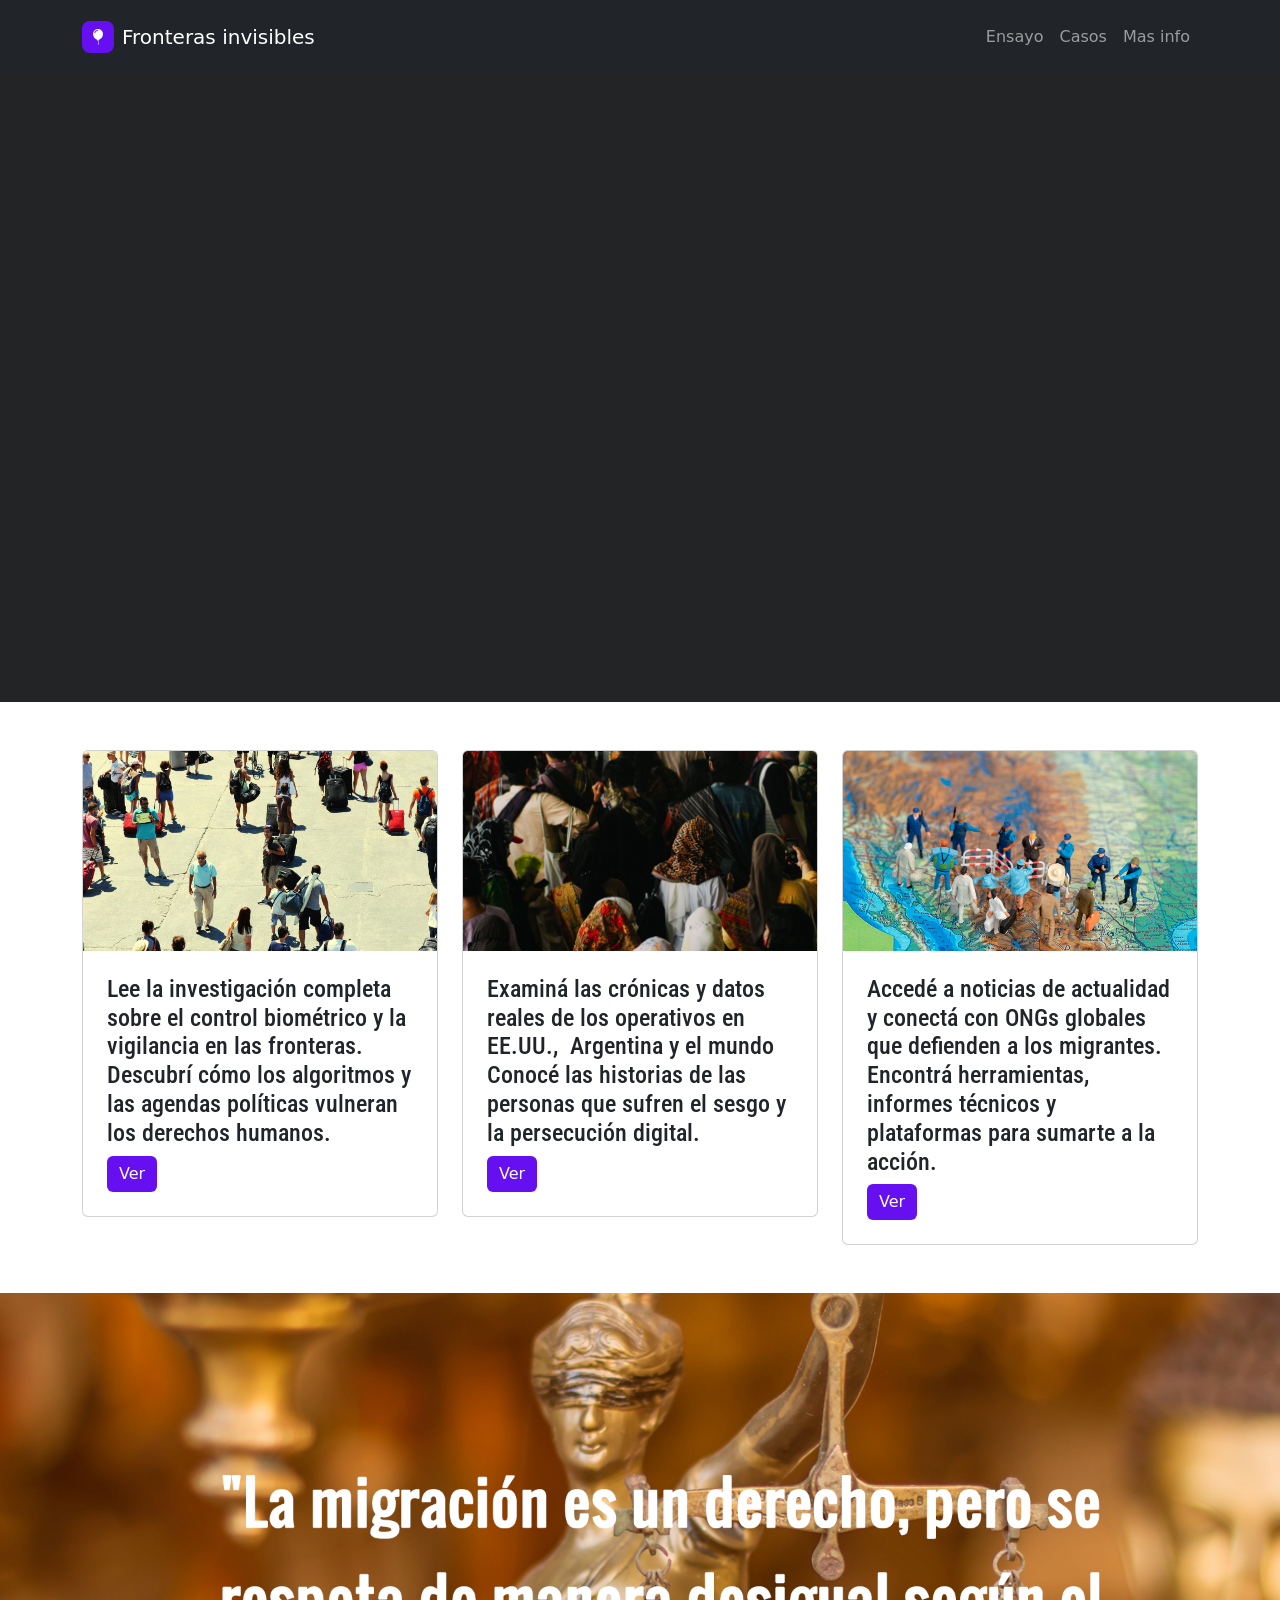
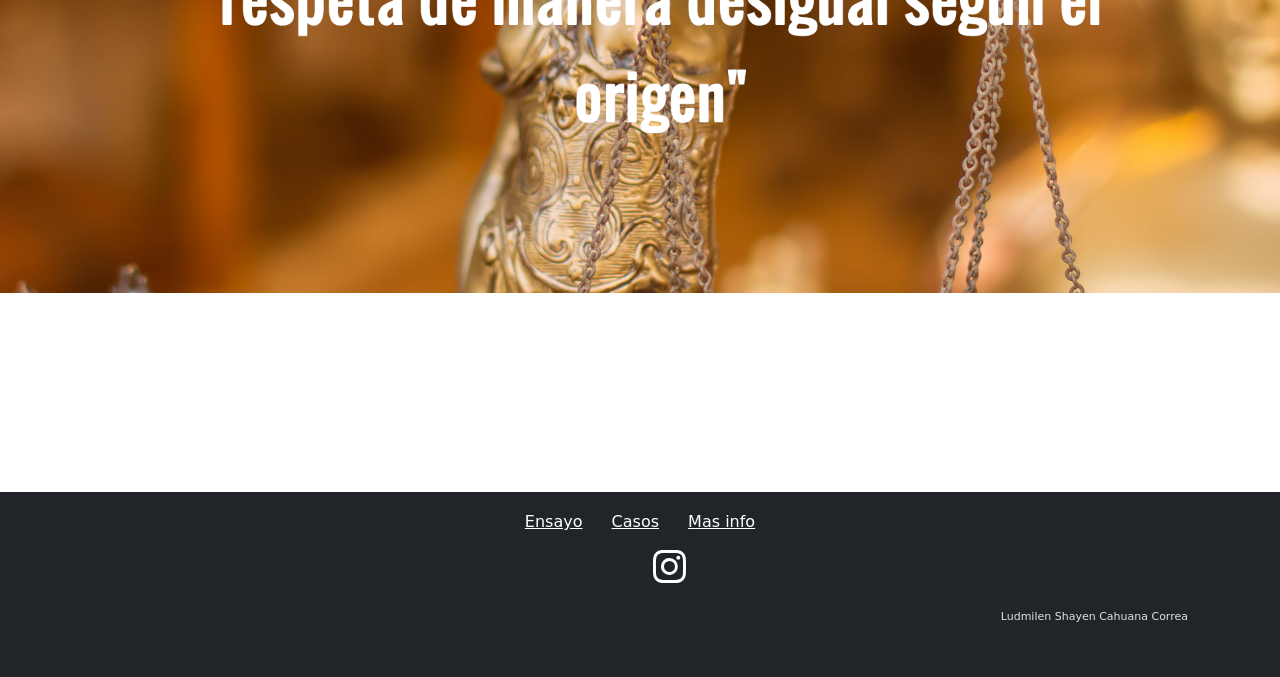
<file: index.html>
<!DOCTYPE html>
<html data-bs-theme="light" lang="en">

<head>
    <meta charset="utf-8">
    <meta name="viewport" content="width=device-width, initial-scale=1.0, shrink-to-fit=no">
    <title>tp finaL LUDMILEN</title>
    <link rel="apple-touch-icon" type="image/png" sizes="180x180" href="assets/img/fav-180.png">
    <link rel="icon" type="image/png" sizes="16x16" href="assets/img/fav-16.png">
    <link rel="icon" type="image/png" sizes="32x32" href="assets/img/fav-32.png">
    <link rel="icon" type="image/png" sizes="180x180" href="assets/img/fav-180.png">
    <link rel="stylesheet" href="assets/bootstrap/css/bootstrap.min.css">
    <link rel="stylesheet" href="https://fonts.googleapis.com/css?family=ABeeZee&amp;display=swap">
    <link rel="stylesheet" href="https://fonts.googleapis.com/css?family=Abel&amp;display=swap">
    <link rel="stylesheet" href="https://fonts.googleapis.com/css?family=Abhaya+Libre&amp;display=swap">
    <link rel="stylesheet" href="https://fonts.googleapis.com/css?family=Aboreto&amp;display=swap">
    <link rel="stylesheet" href="https://fonts.googleapis.com/css?family=Abril+Fatface&amp;display=swap">
    <link rel="stylesheet" href="https://fonts.googleapis.com/css?family=Abyssinica+SIL&amp;display=swap">
    <link rel="stylesheet" href="https://fonts.googleapis.com/css?family=Open+Sans&amp;display=swap">
    <link rel="stylesheet" href="https://fonts.googleapis.com/css?family=Oswald&amp;display=swap">
    <link rel="stylesheet" href="https://fonts.googleapis.com/css?family=PT+Serif&amp;display=swap">
    <link rel="stylesheet" href="https://fonts.googleapis.com/css?family=Roboto&amp;display=swap">
    <link rel="stylesheet" href="https://fonts.googleapis.com/css?family=Roboto+Condensed&amp;display=swap">
    <link rel="stylesheet" href="https://fonts.googleapis.com/css?family=Roboto+Flex&amp;display=swap">
    <link rel="stylesheet" href="https://fonts.googleapis.com/css?family=Roboto+Mono&amp;display=swap">
    <link rel="stylesheet" href="https://fonts.googleapis.com/css?family=Roboto+Serif&amp;display=swap">
    <link rel="stylesheet" href="https://fonts.googleapis.com/css?family=Roboto+Slab&amp;display=swap">
    <link rel="stylesheet" href="assets/css/Horizontal-Parallax-style.css">
    <link rel="stylesheet" href="assets/css/Lightbox-Gallery-baguetteBox.min.css">
    <link rel="stylesheet" href="assets/css/Navbar-Centered-Brand-Dark-icons.css">
    <link rel="stylesheet" href="assets/css/Paralax-Hero-Banner.css">
    <link rel="stylesheet" href="assets/css/Paralax-Hero-Banner-Hero-Technology.css">
    <link rel="stylesheet" href="assets/css/Responsive-YouTube-Video-Section-Dark-Centered.css">
</head>

<body>
    <nav class="navbar navbar-expand-md bg-dark py-3" data-bs-theme="dark" style="color: var(--bs-indigo);background: var(--bs-indigo);">
        <div class="container"><a class="navbar-brand d-flex align-items-center" href="index.html"><span class="bs-icon-sm bs-icon-rounded bs-icon-primary d-flex justify-content-center align-items-center me-2 bs-icon" style="background: var(--bs-indigo);border-style: none;border-color: var(--bs-indigo);"><svg class="bi bi-balloon-fill" xmlns="http://www.w3.org/2000/svg" width="1em" height="1em" fill="currentColor" viewBox="0 0 16 16">
                        <path fill-rule="evenodd" d="M8.48 10.901C11.211 10.227 13 7.837 13 5A5 5 0 0 0 3 5c0 2.837 1.789 5.227 4.52 5.901l-.244.487a.25.25 0 1 0 .448.224l.04-.08c.009.17.024.315.051.45.068.344.208.622.448 1.102l.013.028c.212.422.182.85.05 1.246-.135.402-.366.751-.534 1.003a.25.25 0 0 0 .416.278l.004-.007c.166-.248.431-.646.588-1.115.16-.479.212-1.051-.076-1.629-.258-.515-.365-.732-.419-1.004a2.376 2.376 0 0 1-.037-.289l.008.017a.25.25 0 1 0 .448-.224l-.244-.487ZM4.352 3.356a4.004 4.004 0 0 1 3.15-2.325C7.774.997 8 1.224 8 1.5c0 .276-.226.496-.498.542-.95.162-1.749.78-2.173 1.617a.595.595 0 0 1-.52.341c-.346 0-.599-.329-.457-.644Z"></path>
                    </svg></span><span>Fronteras invisibles</span></a><button class="navbar-toggler" data-bs-toggle="collapse" data-bs-target="#navcol-5"><span class="visually-hidden">Toggle navigation</span><span class="navbar-toggler-icon"></span></button>
            <div class="collapse navbar-collapse" id="navcol-5">
                <ul class="navbar-nav ms-auto">
                    <li class="nav-item"><a class="nav-link" href="index.html"></a></li>
                    <li class="nav-item"><a class="nav-link" href="pagina01.html">Ensayo</a></li>
                    <li class="nav-item"><a class="nav-link" href="pagina02.html">Casos</a></li>
                    <li class="nav-item"><a class="nav-link" href="pagina03.html">Mas info</a></li>
                </ul>
            </div>
        </div>
    </nav>
    <section class="clean-block clean-info dark">
        <div class="container">
            <div class="videoWrapper"><div><div style="width: 100%;"><div style="position: relative; padding-bottom: 56.25%; padding-top: 0; height: 0;"><iframe title="Presentación Akihabara" frameborder="0" width="1200" height="675" style="position: absolute; top: 0; left: 0; width: 100%; height: 100%;" src="https://view.genially.com/6a35619c5621fd6dcfc6a3f2" type="text/html" allowscriptaccess="always" allowfullscreen="true" scrolling="yes" allownetworking="all"></iframe> </div> </div></div></div>
        </div>
    </section>
    <div class="container py-4 py-xl-5">
        <div class="row gy-4 row-cols-1 row-cols-md-2 row-cols-xl-3">
            <div class="col">
                <div class="card"><img class="object-fit-cover card-img-top w-100 d-block" style="height: 200px;" src="assets/img/pexels-benprater-37304001.jpg">
                    <div class="card-body p-4">
                        <h4 class="card-title" style="font-family: 'Roboto Condensed', sans-serif;">Lee la investigación completa sobre el control biométrico y la vigilancia en las fronteras.<br>Descubrí cómo los algoritmos y las agendas políticas vulneran los derechos humanos.</h4>
                        <div class="d-flex">
                            <div></div>
                        </div><a class="btn btn-primary" role="button" style="background: rgb(102,16,242);border-style: none;" href="pagina01.html">Ver</a>
                    </div>
                </div>
            </div>
            <div class="col">
                <div class="card"><img class="object-fit-cover card-img-top w-100 d-block" style="height: 200px;" src="assets/img/pexels-nataresya-13688483.jpg">
                    <div class="card-body p-4">
                        <h4 class="card-title" style="font-family: 'Roboto Condensed', sans-serif;">Examiná las crónicas y datos reales de los operativos en EE.UU.,&nbsp; Argentina y el mundo<br>Conocé las historias de las personas que sufren el sesgo y la persecución digital.</h4><a class="btn btn-primary" role="button" style="background: rgb(102,16,242);border-style: none;" href="pagina02.html">Ver</a>
                        <div class="d-flex">
                            <div></div>
                        </div>
                    </div>
                </div>
            </div>
            <div class="col">
                <div class="card"><img class="object-fit-cover card-img-top w-100 d-block" style="height: 200px;" src="assets/img/Migracion-numeros-razones-y-consecuencias.jpg">
                    <div class="card-body p-4">
                        <h4 class="card-title" style="font-family: 'Roboto Condensed', sans-serif;">Accedé a noticias de actualidad y conectá con ONGs globales que defienden a los migrantes.<br>Encontrá herramientas, informes técnicos y plataformas para sumarte a la acción.</h4>
                        <div class="d-flex">
                            <div></div>
                        </div><a class="btn btn-primary" role="button" style="background: rgb(102,16,242);border-style: none;" href="pagina03.html">Ver</a>
                    </div>
                </div>
            </div>
        </div>
    </div><img class="img-fluid" width="1920" height="900" src="assets/img/Sin%20título-1-Recuperadod.png">
    <footer class="text-center bg-body" data-bs-theme="dark" style="transform: translateY(199px);">
        <div class="container py-4 py-lg-5" style="transform: translateY(-30px);">
            <ul class="list-inline">
                <li class="list-inline-item me-4"><a class="link-body-emphasis" href="pagina01.html">Ensayo</a></li>
                <li class="list-inline-item me-4"><a class="link-body-emphasis" href="pagina02.html">Casos</a></li>
                <li class="list-inline-item"><a class="link-body-emphasis" href="pagina03.html">Mas info</a></li>
            </ul>
            <ul class="list-inline">
                <li class="list-inline-item me-4"><a href="#"></a></li>
                <li class="list-inline-item me-4"><a href="#"></a></li>
                <li class="list-inline-item"><a href="#https://www.instagram.com/comunicacion.unrc/" target="_blank"><svg class="bi bi-instagram" xmlns="http://www.w3.org/2000/svg" width="1em" height="1em" fill="currentColor" viewBox="0 0 16 16" style="color: rgb(255,255,255);font-size: 33px;">
                            <path d="M8 0C5.829 0 5.556.01 4.703.048 3.85.088 3.269.222 2.76.42a3.917 3.917 0 0 0-1.417.923A3.927 3.927 0 0 0 .42 2.76C.222 3.268.087 3.85.048 4.7.01 5.555 0 5.827 0 8.001c0 2.172.01 2.444.048 3.297.04.852.174 1.433.372 1.942.205.526.478.972.923 1.417.444.445.89.719 1.416.923.51.198 1.09.333 1.942.372C5.555 15.99 5.827 16 8 16s2.444-.01 3.298-.048c.851-.04 1.434-.174 1.943-.372a3.916 3.916 0 0 0 1.416-.923c.445-.445.718-.891.923-1.417.197-.509.332-1.09.372-1.942C15.99 10.445 16 10.173 16 8s-.01-2.445-.048-3.299c-.04-.851-.175-1.433-.372-1.941a3.926 3.926 0 0 0-.923-1.417A3.911 3.911 0 0 0 13.24.42c-.51-.198-1.092-.333-1.943-.372C10.443.01 10.172 0 7.998 0h.003zm-.717 1.442h.718c2.136 0 2.389.007 3.232.046.78.035 1.204.166 1.486.275.373.145.64.319.92.599.28.28.453.546.598.92.11.281.24.705.275 1.485.039.843.047 1.096.047 3.231s-.008 2.389-.047 3.232c-.035.78-.166 1.203-.275 1.485a2.47 2.47 0 0 1-.599.919c-.28.28-.546.453-.92.598-.28.11-.704.24-1.485.276-.843.038-1.096.047-3.232.047s-2.39-.009-3.233-.047c-.78-.036-1.203-.166-1.485-.276a2.478 2.478 0 0 1-.92-.598 2.48 2.48 0 0 1-.6-.92c-.109-.281-.24-.705-.275-1.485-.038-.843-.046-1.096-.046-3.233 0-2.136.008-2.388.046-3.231.036-.78.166-1.204.276-1.486.145-.373.319-.64.599-.92.28-.28.546-.453.92-.598.282-.11.705-.24 1.485-.276.738-.034 1.024-.044 2.515-.045v.002zm4.988 1.328a.96.96 0 1 0 0 1.92.96.96 0 0 0 0-1.92zm-4.27 1.122a4.109 4.109 0 1 0 0 8.217 4.109 4.109 0 0 0 0-8.217zm0 1.441a2.667 2.667 0 1 1 0 5.334 2.667 2.667 0 0 1 0-5.334"></path>
                        </svg></a></li>
            </ul>
            <p class="text-body mb-0" style="font-size: 11px;">Ludmilen Shayen Cahuana Correa</p>
        </div>
    </footer>
    <script src="assets/bootstrap/js/bootstrap.min.js"></script>
    <script src="assets/js/Horizontal-Parallax.js"></script>
    <script src="assets/js/Lightbox-Gallery-baguetteBox.min.js"></script>
    <script src="assets/js/Lightbox-Gallery.js"></script>
    <script src="assets/js/Paralax-Hero-Banner-untitled.js"></script>
</body>

</html>
</file>
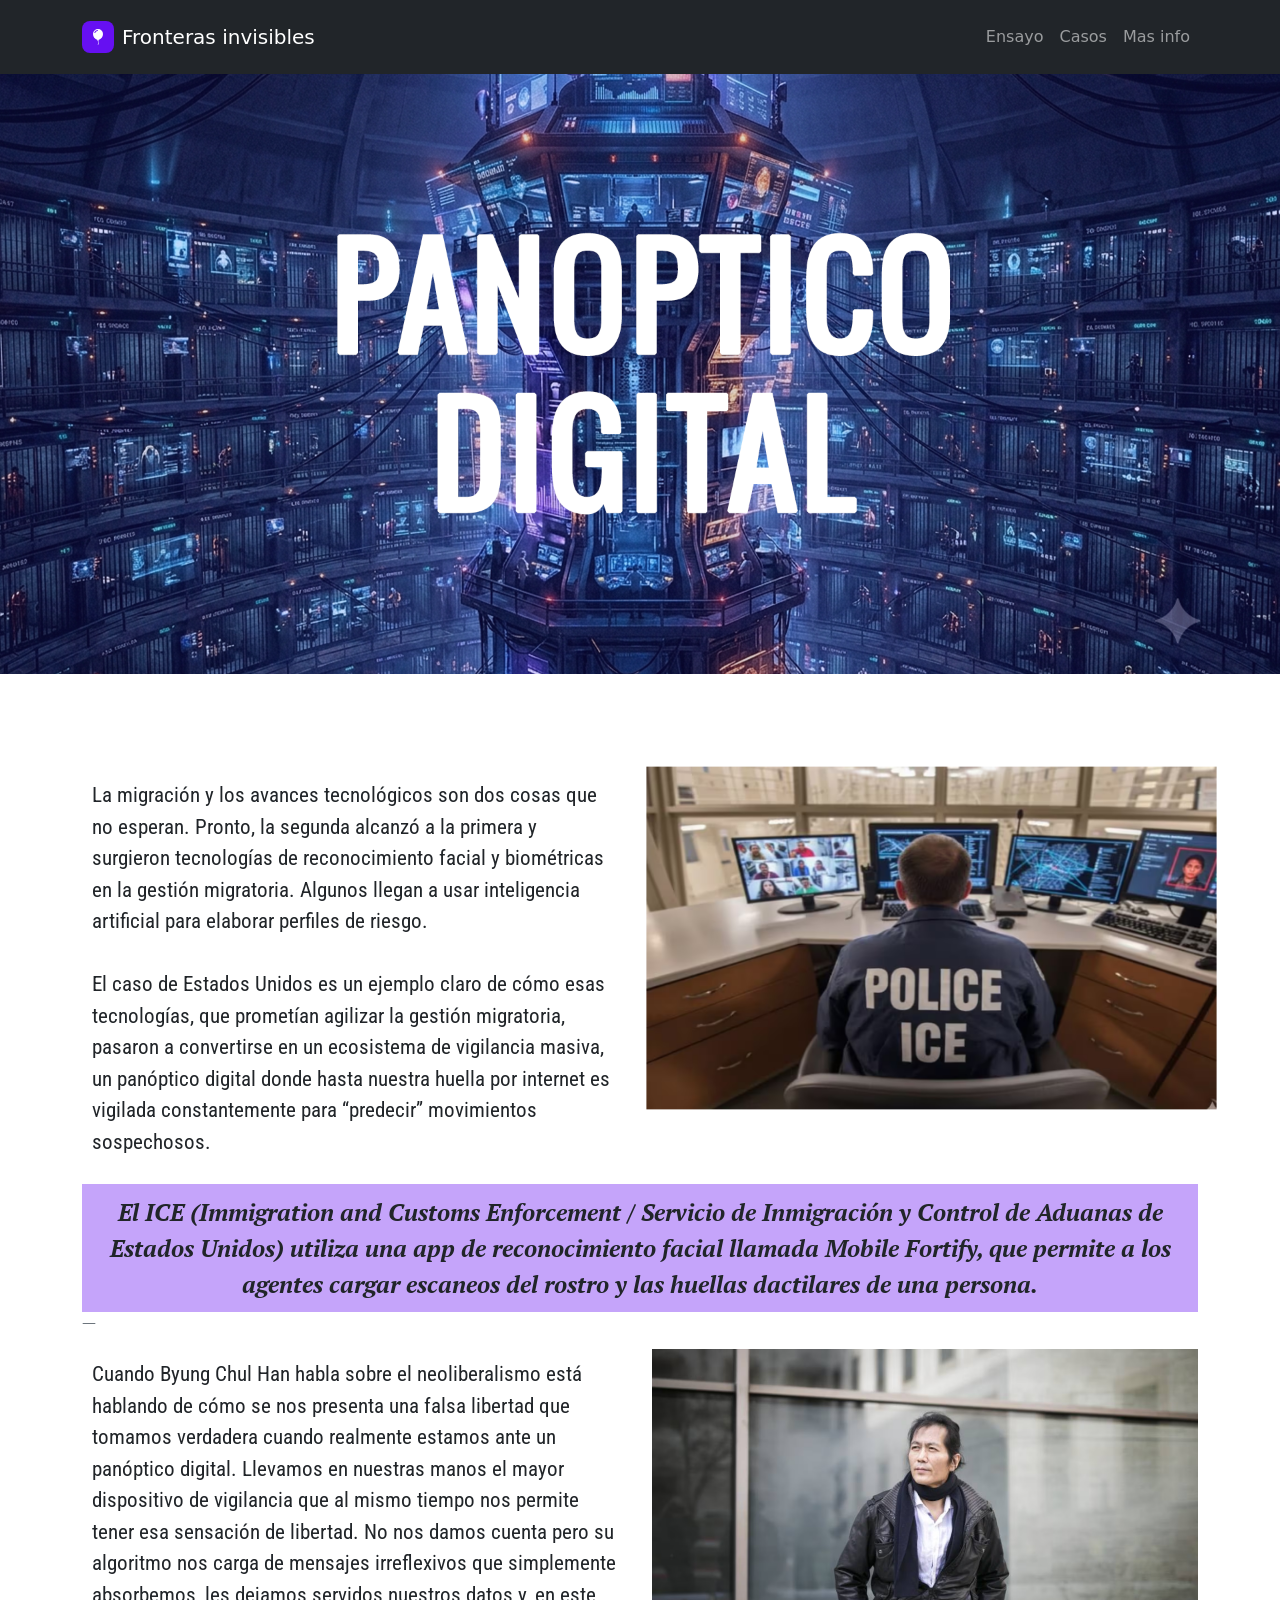
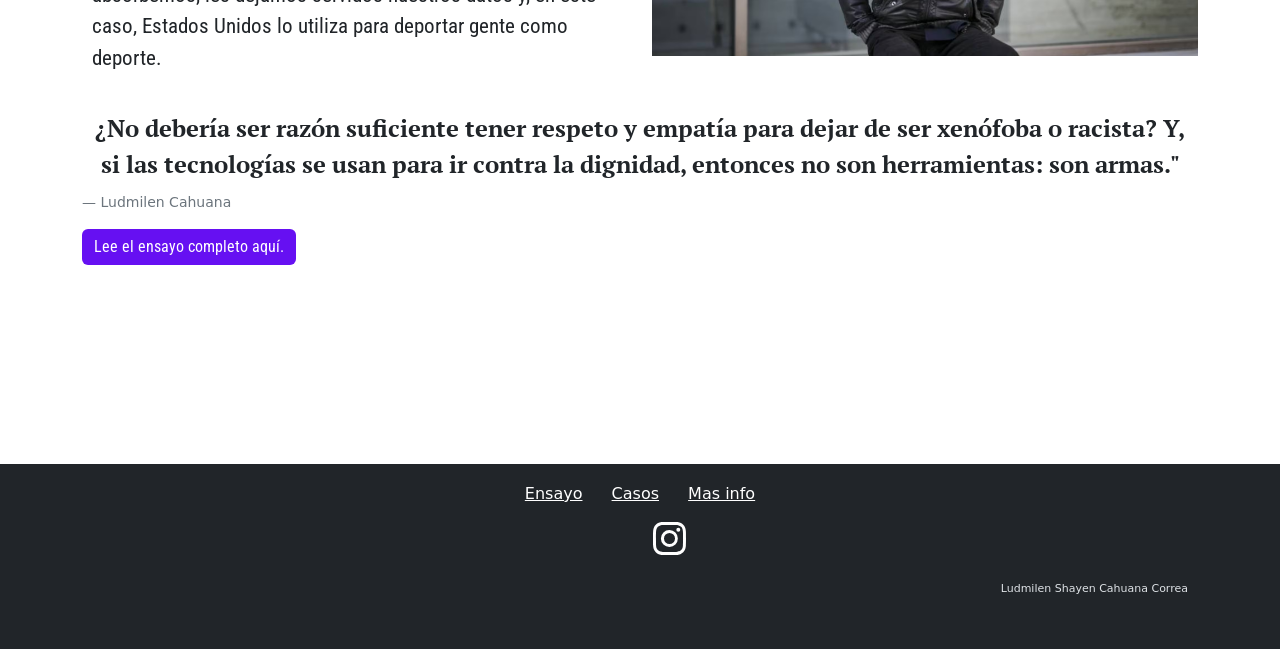
<file: pagina01.html>
<!DOCTYPE html>
<html data-bs-theme="light" lang="en">

<head>
    <meta charset="utf-8">
    <meta name="viewport" content="width=device-width, initial-scale=1.0, shrink-to-fit=no">
    <title>tp finaL LUDMILEN</title>
    <link rel="apple-touch-icon" type="image/png" sizes="180x180" href="assets/img/fav-180.png">
    <link rel="icon" type="image/png" sizes="16x16" href="assets/img/fav-16.png">
    <link rel="icon" type="image/png" sizes="32x32" href="assets/img/fav-32.png">
    <link rel="icon" type="image/png" sizes="180x180" href="assets/img/fav-180.png">
    <link rel="stylesheet" href="assets/bootstrap/css/bootstrap.min.css">
    <link rel="stylesheet" href="https://fonts.googleapis.com/css?family=ABeeZee&amp;display=swap">
    <link rel="stylesheet" href="https://fonts.googleapis.com/css?family=Abel&amp;display=swap">
    <link rel="stylesheet" href="https://fonts.googleapis.com/css?family=Abhaya+Libre&amp;display=swap">
    <link rel="stylesheet" href="https://fonts.googleapis.com/css?family=Aboreto&amp;display=swap">
    <link rel="stylesheet" href="https://fonts.googleapis.com/css?family=Abril+Fatface&amp;display=swap">
    <link rel="stylesheet" href="https://fonts.googleapis.com/css?family=Abyssinica+SIL&amp;display=swap">
    <link rel="stylesheet" href="https://fonts.googleapis.com/css?family=Open+Sans&amp;display=swap">
    <link rel="stylesheet" href="https://fonts.googleapis.com/css?family=Oswald&amp;display=swap">
    <link rel="stylesheet" href="https://fonts.googleapis.com/css?family=PT+Serif&amp;display=swap">
    <link rel="stylesheet" href="https://fonts.googleapis.com/css?family=Roboto&amp;display=swap">
    <link rel="stylesheet" href="https://fonts.googleapis.com/css?family=Roboto+Condensed&amp;display=swap">
    <link rel="stylesheet" href="https://fonts.googleapis.com/css?family=Roboto+Flex&amp;display=swap">
    <link rel="stylesheet" href="https://fonts.googleapis.com/css?family=Roboto+Mono&amp;display=swap">
    <link rel="stylesheet" href="https://fonts.googleapis.com/css?family=Roboto+Serif&amp;display=swap">
    <link rel="stylesheet" href="https://fonts.googleapis.com/css?family=Roboto+Slab&amp;display=swap">
    <link rel="stylesheet" href="assets/css/Horizontal-Parallax-style.css">
    <link rel="stylesheet" href="assets/css/Lightbox-Gallery-baguetteBox.min.css">
    <link rel="stylesheet" href="assets/css/Navbar-Centered-Brand-Dark-icons.css">
    <link rel="stylesheet" href="assets/css/Paralax-Hero-Banner.css">
    <link rel="stylesheet" href="assets/css/Paralax-Hero-Banner-Hero-Technology.css">
    <link rel="stylesheet" href="assets/css/Responsive-YouTube-Video-Section-Dark-Centered.css">
</head>

<body>
    <nav class="navbar navbar-expand-md bg-dark py-3" data-bs-theme="dark" style="color: var(--bs-indigo);background: var(--bs-indigo);">
        <div class="container"><a class="navbar-brand d-flex align-items-center" href="index.html"><span class="bs-icon-sm bs-icon-rounded bs-icon-primary d-flex justify-content-center align-items-center me-2 bs-icon" style="background: var(--bs-indigo);border-style: none;border-color: var(--bs-indigo);"><svg class="bi bi-balloon-fill" xmlns="http://www.w3.org/2000/svg" width="1em" height="1em" fill="currentColor" viewBox="0 0 16 16">
                        <path fill-rule="evenodd" d="M8.48 10.901C11.211 10.227 13 7.837 13 5A5 5 0 0 0 3 5c0 2.837 1.789 5.227 4.52 5.901l-.244.487a.25.25 0 1 0 .448.224l.04-.08c.009.17.024.315.051.45.068.344.208.622.448 1.102l.013.028c.212.422.182.85.05 1.246-.135.402-.366.751-.534 1.003a.25.25 0 0 0 .416.278l.004-.007c.166-.248.431-.646.588-1.115.16-.479.212-1.051-.076-1.629-.258-.515-.365-.732-.419-1.004a2.376 2.376 0 0 1-.037-.289l.008.017a.25.25 0 1 0 .448-.224l-.244-.487ZM4.352 3.356a4.004 4.004 0 0 1 3.15-2.325C7.774.997 8 1.224 8 1.5c0 .276-.226.496-.498.542-.95.162-1.749.78-2.173 1.617a.595.595 0 0 1-.52.341c-.346 0-.599-.329-.457-.644Z"></path>
                    </svg></span><span>Fronteras invisibles</span></a><button class="navbar-toggler" data-bs-toggle="collapse" data-bs-target="#navcol-5"><span class="visually-hidden">Toggle navigation</span><span class="navbar-toggler-icon"></span></button>
            <div class="collapse navbar-collapse" id="navcol-5">
                <ul class="navbar-nav ms-auto">
                    <li class="nav-item"><a class="nav-link" href="index.html"></a></li>
                    <li class="nav-item"><a class="nav-link" href="pagina01.html">Ensayo</a></li>
                    <li class="nav-item"><a class="nav-link" href="pagina02.html">Casos</a></li>
                    <li class="nav-item"><a class="nav-link" href="pagina03.html">Mas info</a></li>
                </ul>
            </div>
        </div>
    </nav><img class="img-fluid" width="1920" height="900" src="assets/img/Sin%20título-1-RecuperadoSD.png">
    <section class="text-white py-4 py-xl-5"></section>
    <div class="container">
        <div class="row">
            <div class="col-md-6 col-xl-6" style="text-align: justify;">
                <p class="text-dark" style="font-size: 21px;text-align: left;font-family: 'Roboto Condensed', sans-serif;">La migración y los avances tecnológicos son dos cosas que no esperan. Pronto, la segunda alcanzó a la primera y surgieron tecnologías de reconocimiento facial y biométricas en la gestión migratoria. Algunos llegan a usar inteligencia artificial para elaborar perfiles de riesgo.<br><br>El caso de Estados Unidos es un ejemplo claro de cómo esas tecnologías, que prometían agilizar la gestión migratoria, pasaron a convertirse en un ecosistema de vigilancia masiva, un panóptico digital donde hasta nuestra huella por internet es vigilada constantemente para “predecir” movimientos sospechosos.</p>
            </div>
            <div class="col-md-6"><img src="assets/img/el-proyecto-de-ley-ice-out-busca-limitar-la-AZIWOF7VLFFYREU3PAVPG62VNU.avif" style="transform: scale(1.02);" width="559" height="336"></div>
            <div class="col">
                <figure>
                    <blockquote class="blockquote">
                        <p class="text-dark mb-0" style="font-style: italic;text-align: center;font-size: 24px;background: #c5a4fa;font-family: 'PT Serif', serif;font-weight: bold;">El ICE (Immigration and Customs Enforcement / Servicio de Inmigración y Control de Aduanas de Estados Unidos) utiliza una app de reconocimiento facial llamada Mobile Fortify, que permite a los agentes cargar escaneos del rostro y las huellas dactilares de una persona.</p>
                    </blockquote>
                    <figcaption class="blockquote-footer"></figcaption>
                </figure>
            </div>
        </div>
    </div>
    <div class="container">
        <div class="row">
            <div class="col-md-6">
                <p class="text-dark" style="font-size: 21px;text-align: left;font-family: 'Roboto Condensed', sans-serif;">Cuando Byung Chul Han habla sobre el neoliberalismo está hablando de cómo se nos presenta una falsa libertad que tomamos verdadera cuando realmente estamos ante un panóptico digital. Llevamos en nuestras manos el mayor dispositivo de vigilancia que al mismo tiempo nos permite tener esa sensación de libertad. No nos damos cuenta pero su algoritmo nos carga de mensajes irreflexivos que simplemente absorbemos, les dejamos servidos nuestros datos y, en este caso, Estados Unidos lo utiliza para deportar gente como deporte.</p>
            </div>
            <div class="col-md-6"><img class="img-fluid" width="1960" height="1103" src="assets/img/BKYFQTG5RILYNSC3L2MYBG4RL4.avif"></div>
            <div class="col">
                <figure>
                    <blockquote class="blockquote">
                        <p class="text-dark mb-0" style="text-align: center;font-weight: bold;font-family: 'PT Serif', serif;font-size: 24px;">¿No debería ser razón suficiente tener respeto y empatía para dejar de ser xenófoba o racista? Y, si las tecnologías se usan para ir contra la dignidad, entonces no son herramientas: son armas."</p>
                    </blockquote>
                    <figcaption class="blockquote-footer">Ludmilen Cahuana</figcaption>
                </figure><a class="btn btn-primary" role="button" style="border-style: none;background: var(--bs-indigo);font-family: 'Roboto Condensed', sans-serif;" href="https://drive.google.com/file/d/1fTCOMYZZiX1_jrxfs92aqkQt0tCTM_sN/view?usp=drive_link" target="_blank">Lee el ensayo completo aquí.</a>
            </div>
        </div>
    </div>
    <footer class="text-center bg-body" data-bs-theme="dark" style="transform: translateY(199px);">
        <div class="container py-4 py-lg-5" style="transform: translateY(-30px);">
            <ul class="list-inline">
                <li class="list-inline-item me-4"><a class="link-body-emphasis" href="pagina01.html">Ensayo</a></li>
                <li class="list-inline-item me-4"><a class="link-body-emphasis" href="pagina02.html">Casos</a></li>
                <li class="list-inline-item"><a class="link-body-emphasis" href="pagina03.html">Mas info</a></li>
            </ul>
            <ul class="list-inline">
                <li class="list-inline-item me-4"><a href="#"></a></li>
                <li class="list-inline-item me-4"><a href="#"></a></li>
                <li class="list-inline-item"><a href="#https://www.instagram.com/comunicacion.unrc/" target="_blank"><svg class="bi bi-instagram" xmlns="http://www.w3.org/2000/svg" width="1em" height="1em" fill="currentColor" viewBox="0 0 16 16" style="color: rgb(255,255,255);font-size: 33px;">
                            <path d="M8 0C5.829 0 5.556.01 4.703.048 3.85.088 3.269.222 2.76.42a3.917 3.917 0 0 0-1.417.923A3.927 3.927 0 0 0 .42 2.76C.222 3.268.087 3.85.048 4.7.01 5.555 0 5.827 0 8.001c0 2.172.01 2.444.048 3.297.04.852.174 1.433.372 1.942.205.526.478.972.923 1.417.444.445.89.719 1.416.923.51.198 1.09.333 1.942.372C5.555 15.99 5.827 16 8 16s2.444-.01 3.298-.048c.851-.04 1.434-.174 1.943-.372a3.916 3.916 0 0 0 1.416-.923c.445-.445.718-.891.923-1.417.197-.509.332-1.09.372-1.942C15.99 10.445 16 10.173 16 8s-.01-2.445-.048-3.299c-.04-.851-.175-1.433-.372-1.941a3.926 3.926 0 0 0-.923-1.417A3.911 3.911 0 0 0 13.24.42c-.51-.198-1.092-.333-1.943-.372C10.443.01 10.172 0 7.998 0h.003zm-.717 1.442h.718c2.136 0 2.389.007 3.232.046.78.035 1.204.166 1.486.275.373.145.64.319.92.599.28.28.453.546.598.92.11.281.24.705.275 1.485.039.843.047 1.096.047 3.231s-.008 2.389-.047 3.232c-.035.78-.166 1.203-.275 1.485a2.47 2.47 0 0 1-.599.919c-.28.28-.546.453-.92.598-.28.11-.704.24-1.485.276-.843.038-1.096.047-3.232.047s-2.39-.009-3.233-.047c-.78-.036-1.203-.166-1.485-.276a2.478 2.478 0 0 1-.92-.598 2.48 2.48 0 0 1-.6-.92c-.109-.281-.24-.705-.275-1.485-.038-.843-.046-1.096-.046-3.233 0-2.136.008-2.388.046-3.231.036-.78.166-1.204.276-1.486.145-.373.319-.64.599-.92.28-.28.546-.453.92-.598.282-.11.705-.24 1.485-.276.738-.034 1.024-.044 2.515-.045v.002zm4.988 1.328a.96.96 0 1 0 0 1.92.96.96 0 0 0 0-1.92zm-4.27 1.122a4.109 4.109 0 1 0 0 8.217 4.109 4.109 0 0 0 0-8.217zm0 1.441a2.667 2.667 0 1 1 0 5.334 2.667 2.667 0 0 1 0-5.334"></path>
                        </svg></a></li>
            </ul>
            <p class="text-body mb-0" style="font-size: 11px;">Ludmilen Shayen Cahuana Correa</p>
        </div>
    </footer>
    <script src="assets/bootstrap/js/bootstrap.min.js"></script>
    <script src="assets/js/Horizontal-Parallax.js"></script>
    <script src="assets/js/Lightbox-Gallery-baguetteBox.min.js"></script>
    <script src="assets/js/Lightbox-Gallery.js"></script>
    <script src="assets/js/Paralax-Hero-Banner-untitled.js"></script>
</body>

</html>
</file>
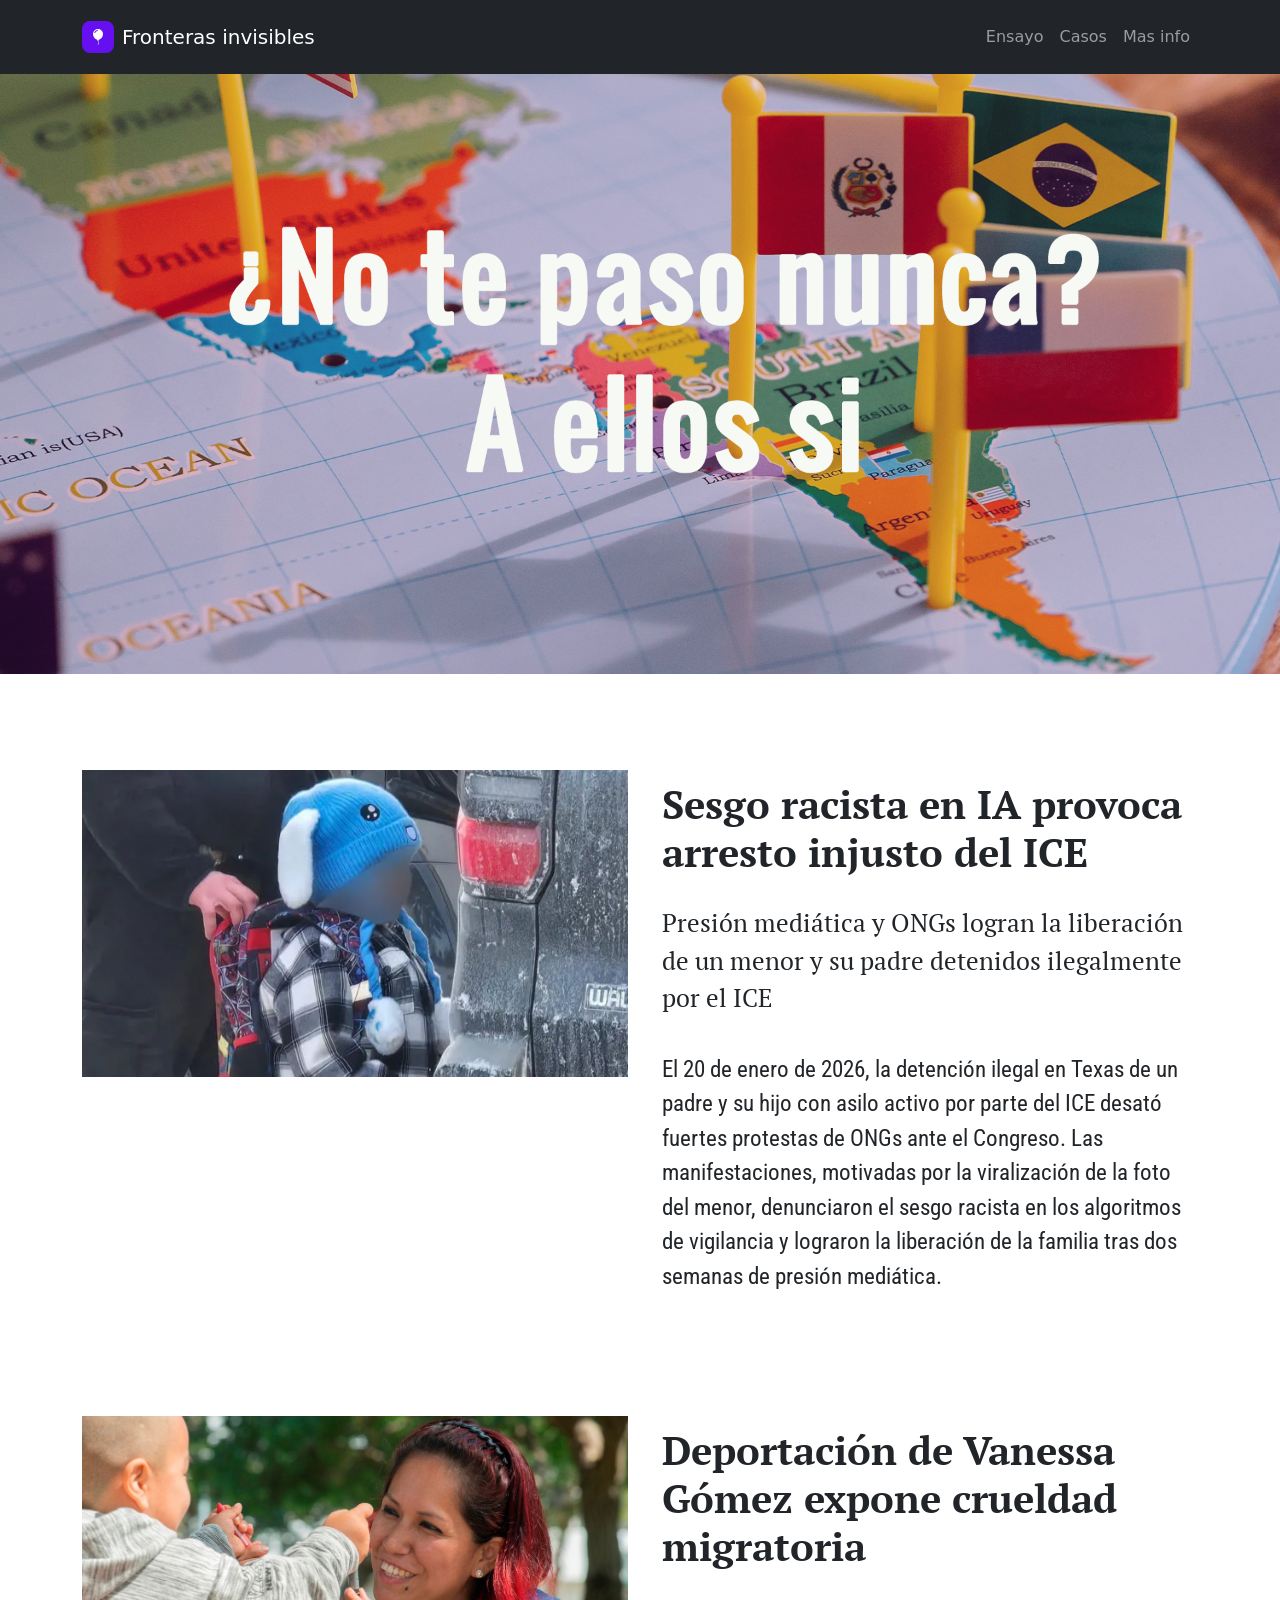
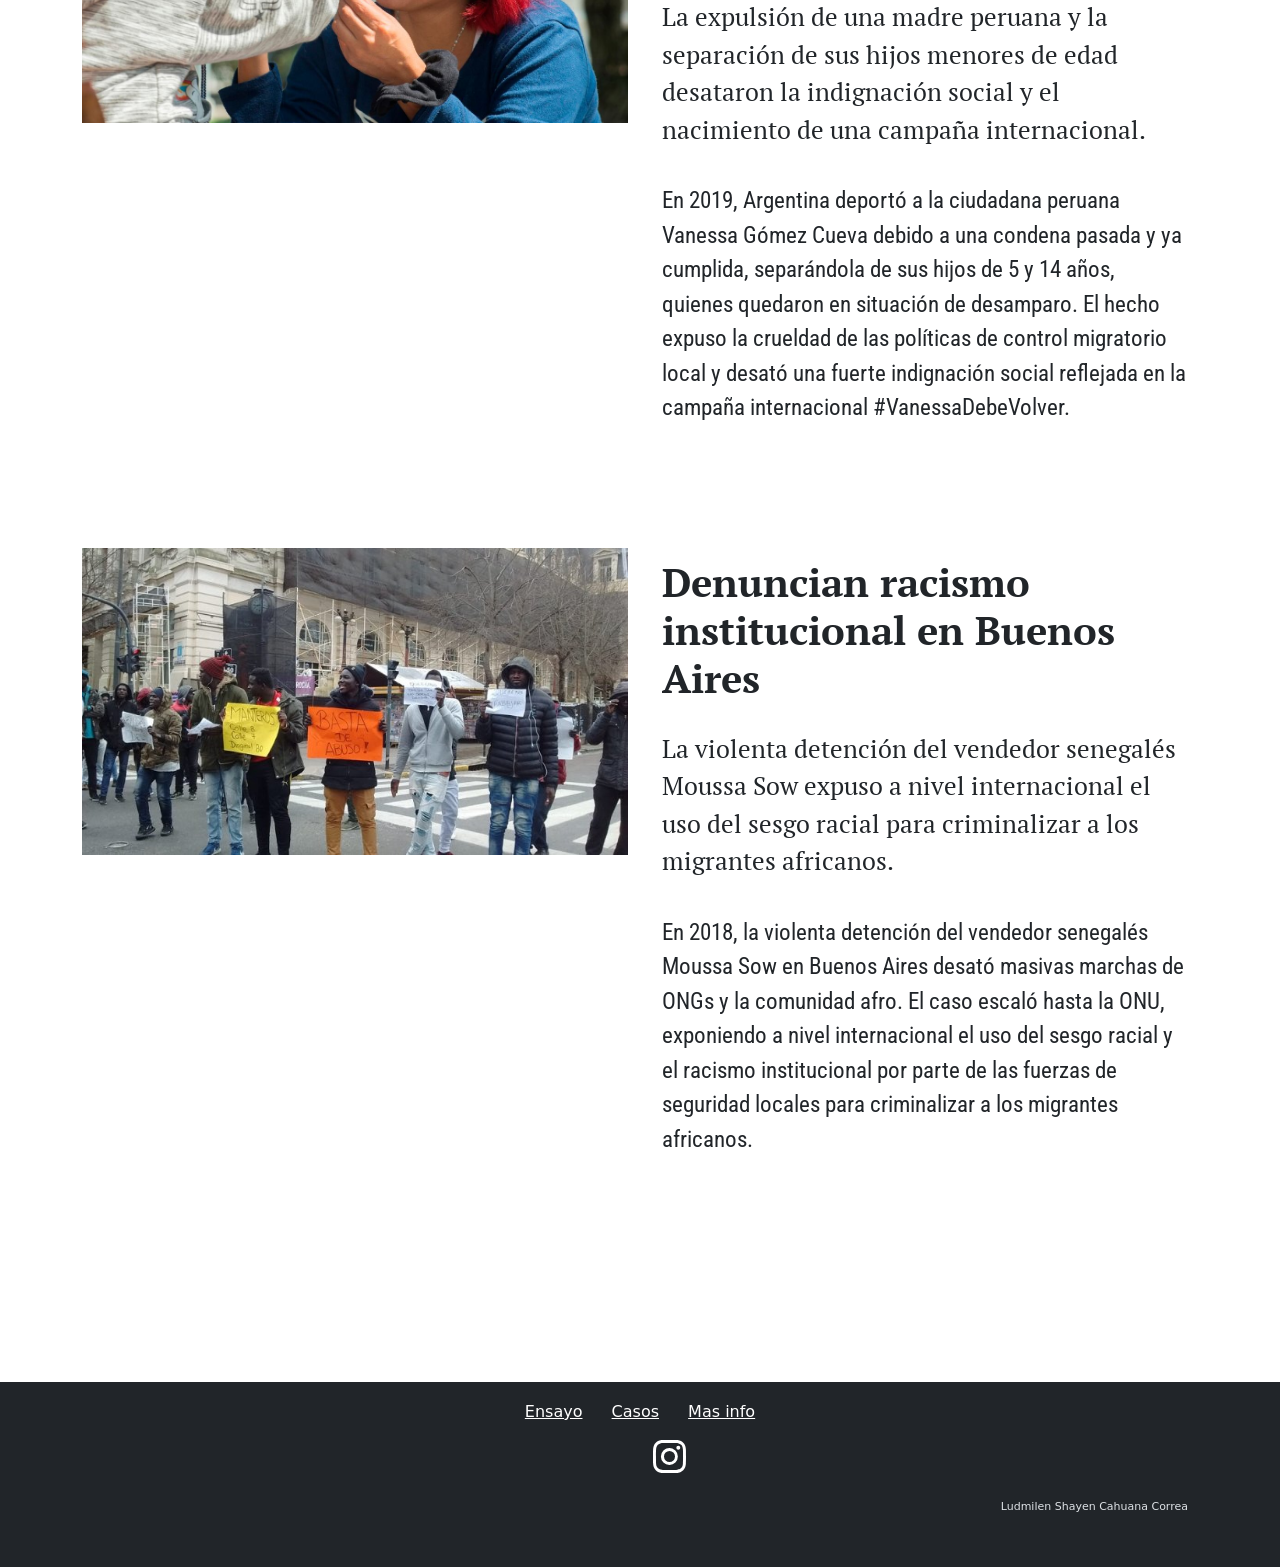
<file: pagina02.html>
<!DOCTYPE html>
<html data-bs-theme="light" lang="en">

<head>
    <meta charset="utf-8">
    <meta name="viewport" content="width=device-width, initial-scale=1.0, shrink-to-fit=no">
    <title>tp finaL LUDMILEN</title>
    <link rel="apple-touch-icon" type="image/png" sizes="180x180" href="assets/img/fav-180.png">
    <link rel="icon" type="image/png" sizes="16x16" href="assets/img/fav-16.png">
    <link rel="icon" type="image/png" sizes="32x32" href="assets/img/fav-32.png">
    <link rel="icon" type="image/png" sizes="180x180" href="assets/img/fav-180.png">
    <link rel="stylesheet" href="assets/bootstrap/css/bootstrap.min.css">
    <link rel="stylesheet" href="https://fonts.googleapis.com/css?family=ABeeZee&amp;display=swap">
    <link rel="stylesheet" href="https://fonts.googleapis.com/css?family=Abel&amp;display=swap">
    <link rel="stylesheet" href="https://fonts.googleapis.com/css?family=Abhaya+Libre&amp;display=swap">
    <link rel="stylesheet" href="https://fonts.googleapis.com/css?family=Aboreto&amp;display=swap">
    <link rel="stylesheet" href="https://fonts.googleapis.com/css?family=Abril+Fatface&amp;display=swap">
    <link rel="stylesheet" href="https://fonts.googleapis.com/css?family=Abyssinica+SIL&amp;display=swap">
    <link rel="stylesheet" href="https://fonts.googleapis.com/css?family=Open+Sans&amp;display=swap">
    <link rel="stylesheet" href="https://fonts.googleapis.com/css?family=Oswald&amp;display=swap">
    <link rel="stylesheet" href="https://fonts.googleapis.com/css?family=PT+Serif&amp;display=swap">
    <link rel="stylesheet" href="https://fonts.googleapis.com/css?family=Roboto&amp;display=swap">
    <link rel="stylesheet" href="https://fonts.googleapis.com/css?family=Roboto+Condensed&amp;display=swap">
    <link rel="stylesheet" href="https://fonts.googleapis.com/css?family=Roboto+Flex&amp;display=swap">
    <link rel="stylesheet" href="https://fonts.googleapis.com/css?family=Roboto+Mono&amp;display=swap">
    <link rel="stylesheet" href="https://fonts.googleapis.com/css?family=Roboto+Serif&amp;display=swap">
    <link rel="stylesheet" href="https://fonts.googleapis.com/css?family=Roboto+Slab&amp;display=swap">
    <link rel="stylesheet" href="assets/css/Horizontal-Parallax-style.css">
    <link rel="stylesheet" href="assets/css/Lightbox-Gallery-baguetteBox.min.css">
    <link rel="stylesheet" href="assets/css/Navbar-Centered-Brand-Dark-icons.css">
    <link rel="stylesheet" href="assets/css/Paralax-Hero-Banner.css">
    <link rel="stylesheet" href="assets/css/Paralax-Hero-Banner-Hero-Technology.css">
    <link rel="stylesheet" href="assets/css/Responsive-YouTube-Video-Section-Dark-Centered.css">
</head>

<body>
    <nav class="navbar navbar-expand-md bg-dark py-3" data-bs-theme="dark" style="color: var(--bs-indigo);background: var(--bs-indigo);">
        <div class="container"><a class="navbar-brand d-flex align-items-center" href="index.html"><span class="bs-icon-sm bs-icon-rounded bs-icon-primary d-flex justify-content-center align-items-center me-2 bs-icon" style="background: var(--bs-indigo);border-style: none;border-color: var(--bs-indigo);"><svg class="bi bi-balloon-fill" xmlns="http://www.w3.org/2000/svg" width="1em" height="1em" fill="currentColor" viewBox="0 0 16 16">
                        <path fill-rule="evenodd" d="M8.48 10.901C11.211 10.227 13 7.837 13 5A5 5 0 0 0 3 5c0 2.837 1.789 5.227 4.52 5.901l-.244.487a.25.25 0 1 0 .448.224l.04-.08c.009.17.024.315.051.45.068.344.208.622.448 1.102l.013.028c.212.422.182.85.05 1.246-.135.402-.366.751-.534 1.003a.25.25 0 0 0 .416.278l.004-.007c.166-.248.431-.646.588-1.115.16-.479.212-1.051-.076-1.629-.258-.515-.365-.732-.419-1.004a2.376 2.376 0 0 1-.037-.289l.008.017a.25.25 0 1 0 .448-.224l-.244-.487ZM4.352 3.356a4.004 4.004 0 0 1 3.15-2.325C7.774.997 8 1.224 8 1.5c0 .276-.226.496-.498.542-.95.162-1.749.78-2.173 1.617a.595.595 0 0 1-.52.341c-.346 0-.599-.329-.457-.644Z"></path>
                    </svg></span><span>Fronteras invisibles</span></a><button class="navbar-toggler" data-bs-toggle="collapse" data-bs-target="#navcol-5"><span class="visually-hidden">Toggle navigation</span><span class="navbar-toggler-icon"></span></button>
            <div class="collapse navbar-collapse" id="navcol-5">
                <ul class="navbar-nav ms-auto">
                    <li class="nav-item"><a class="nav-link" href="index.html"></a></li>
                    <li class="nav-item"><a class="nav-link" href="pagina01.html">Ensayo</a></li>
                    <li class="nav-item"><a class="nav-link" href="pagina02.html">Casos</a></li>
                    <li class="nav-item"><a class="nav-link" href="pagina03.html">Mas info</a></li>
                </ul>
            </div>
        </div>
    </nav><img class="img-fluid" width="1920" height="900" src="assets/img/Sin%20título-1-Recuperado.png">
    <section class="py-4 py-xl-5">
        <div class="container h-100">
            <div class="row h-100">
                <div class="col-md-10 col-xl-8 text-center d-flex d-sm-flex d-md-flex justify-content-center align-items-center justify-content-md-start align-items-md-center justify-content-xl-center mx-auto">
                    <div></div>
                </div>
            </div>
        </div>
    </section>
    <div class="container">
        <div class="row">
            <div class="col-md-6"><img class="img-fluid" width="640" height="360" src="assets/img/334b8e20-f7bb-11f0-b385-5f48925de19a.jpg.webp" style="transform: translateY(0px);"></div>
            <div class="col-md-6">
                <h1 class="text-dark" style="font-size: 40px;font-family: 'PT Serif', serif;font-weight: bold;">Sesgo racista en IA provoca arresto injusto del ICE</h1>
                <p class="text-dark" style="font-size: 25px;font-family: 'PT Serif', serif;">Presión mediática y ONGs logran la liberación de un menor y su padre detenidos ilegalmente por el ICE</p>
                <p class="text-dark" style="font-size: 23px;font-family: 'Roboto Condensed', sans-serif;">El 20 de enero de 2026, la detención ilegal en Texas de un padre y su hijo con asilo activo por parte del ICE desató fuertes protestas de ONGs ante el Congreso. Las manifestaciones, motivadas por la viralización de la foto del menor, denunciaron el sesgo racista en los algoritmos de vigilancia y lograron la liberación de la familia tras dos semanas de presión mediática.</p>
            </div>
        </div>
    </div>
    <section class="py-4 py-xl-5">
        <div class="container h-100">
            <div class="row h-100">
                <div class="col-md-10 col-xl-8 text-center d-flex d-sm-flex d-md-flex justify-content-center align-items-center justify-content-md-start align-items-md-center justify-content-xl-center mx-auto">
                    <div></div>
                </div>
            </div>
        </div>
    </section>
    <div class="container">
        <div class="row">
            <div class="col-md-6"><img class="img-fluid" width="1189" height="669" src="assets/img/HA3GGY3FGBSDIZDGGQ4DKZDGHA.jpg" style="transform: translateY(0px);"></div>
            <div class="col-md-6">
                <h1 class="text-dark" style="font-size: 40px;font-family: 'PT Serif', serif;font-weight: bold;">Deportación de Vanessa Gómez expone crueldad migratoria</h1>
                <p class="text-dark" style="font-family: 'PT Serif', serif;font-size: 25px;">La expulsión de una madre peruana y la separación de sus hijos menores de edad desataron la indignación social y el nacimiento de una campaña internacional.</p>
                <p class="text-dark" style="font-size: 23px;font-family: 'Roboto Condensed', sans-serif;">En 2019, Argentina deportó a la ciudadana peruana Vanessa Gómez Cueva debido a una condena pasada y ya cumplida, separándola de sus hijos de 5 y 14 años, quienes quedaron en situación de desamparo. El hecho expuso la crueldad de las políticas de control migratorio local y desató una fuerte indignación social reflejada en la campaña internacional #VanessaDebeVolver.</p>
            </div>
        </div>
    </div>
    <section class="py-4 py-xl-5">
        <div class="container h-100">
            <div class="row h-100">
                <div class="col-md-10 col-xl-8 text-center d-flex d-sm-flex d-md-flex justify-content-center align-items-center justify-content-md-start align-items-md-center justify-content-xl-center mx-auto">
                    <div></div>
                </div>
            </div>
        </div>
    </section>
    <div class="container">
        <div class="row">
            <div class="col-md-6"><img class="img-fluid" width="701" height="395" src="assets/img/arton161508.jpg" style="transform: translateY(0px);"></div>
            <div class="col-md-6">
                <h1 class="text-dark" style="font-size: 40px;font-family: 'PT Serif', serif;font-weight: bold;">Denuncian racismo institucional en Buenos Aires</h1>
                <p class="text-dark" style="font-family: 'PT Serif', serif;font-size: 25px;">La violenta detención del vendedor senegalés Moussa Sow expuso a nivel internacional el uso del sesgo racial para criminalizar a los migrantes africanos.</p>
                <p class="text-dark" style="font-size: 23px;font-family: 'Roboto Condensed', sans-serif;">En 2018, la violenta detención del vendedor senegalés Moussa Sow en Buenos Aires desató masivas marchas de ONGs y la comunidad afro. El caso escaló hasta la ONU, exponiendo a nivel internacional el uso del sesgo racial y el racismo institucional por parte de las fuerzas de seguridad locales para criminalizar a los migrantes africanos.</p>
            </div>
        </div>
    </div>
    <footer class="text-center bg-body" data-bs-theme="dark" style="transform: translateY(199px);">
        <div class="container py-4 py-lg-5" style="transform: translateY(-30px);">
            <ul class="list-inline">
                <li class="list-inline-item me-4"><a class="link-body-emphasis" href="pagina01.html">Ensayo</a></li>
                <li class="list-inline-item me-4"><a class="link-body-emphasis" href="pagina02.html">Casos</a></li>
                <li class="list-inline-item"><a class="link-body-emphasis" href="pagina03.html">Mas info</a></li>
            </ul>
            <ul class="list-inline">
                <li class="list-inline-item me-4"><a href="#"></a></li>
                <li class="list-inline-item me-4"><a href="#"></a></li>
                <li class="list-inline-item"><a href="#https://www.instagram.com/comunicacion.unrc/" target="_blank"><svg class="bi bi-instagram" xmlns="http://www.w3.org/2000/svg" width="1em" height="1em" fill="currentColor" viewBox="0 0 16 16" style="color: rgb(255,255,255);font-size: 33px;">
                            <path d="M8 0C5.829 0 5.556.01 4.703.048 3.85.088 3.269.222 2.76.42a3.917 3.917 0 0 0-1.417.923A3.927 3.927 0 0 0 .42 2.76C.222 3.268.087 3.85.048 4.7.01 5.555 0 5.827 0 8.001c0 2.172.01 2.444.048 3.297.04.852.174 1.433.372 1.942.205.526.478.972.923 1.417.444.445.89.719 1.416.923.51.198 1.09.333 1.942.372C5.555 15.99 5.827 16 8 16s2.444-.01 3.298-.048c.851-.04 1.434-.174 1.943-.372a3.916 3.916 0 0 0 1.416-.923c.445-.445.718-.891.923-1.417.197-.509.332-1.09.372-1.942C15.99 10.445 16 10.173 16 8s-.01-2.445-.048-3.299c-.04-.851-.175-1.433-.372-1.941a3.926 3.926 0 0 0-.923-1.417A3.911 3.911 0 0 0 13.24.42c-.51-.198-1.092-.333-1.943-.372C10.443.01 10.172 0 7.998 0h.003zm-.717 1.442h.718c2.136 0 2.389.007 3.232.046.78.035 1.204.166 1.486.275.373.145.64.319.92.599.28.28.453.546.598.92.11.281.24.705.275 1.485.039.843.047 1.096.047 3.231s-.008 2.389-.047 3.232c-.035.78-.166 1.203-.275 1.485a2.47 2.47 0 0 1-.599.919c-.28.28-.546.453-.92.598-.28.11-.704.24-1.485.276-.843.038-1.096.047-3.232.047s-2.39-.009-3.233-.047c-.78-.036-1.203-.166-1.485-.276a2.478 2.478 0 0 1-.92-.598 2.48 2.48 0 0 1-.6-.92c-.109-.281-.24-.705-.275-1.485-.038-.843-.046-1.096-.046-3.233 0-2.136.008-2.388.046-3.231.036-.78.166-1.204.276-1.486.145-.373.319-.64.599-.92.28-.28.546-.453.92-.598.282-.11.705-.24 1.485-.276.738-.034 1.024-.044 2.515-.045v.002zm4.988 1.328a.96.96 0 1 0 0 1.92.96.96 0 0 0 0-1.92zm-4.27 1.122a4.109 4.109 0 1 0 0 8.217 4.109 4.109 0 0 0 0-8.217zm0 1.441a2.667 2.667 0 1 1 0 5.334 2.667 2.667 0 0 1 0-5.334"></path>
                        </svg></a></li>
            </ul>
            <p class="text-body mb-0" style="font-size: 11px;">Ludmilen Shayen Cahuana Correa</p>
        </div>
    </footer>
    <script src="assets/bootstrap/js/bootstrap.min.js"></script>
    <script src="assets/js/Horizontal-Parallax.js"></script>
    <script src="assets/js/Lightbox-Gallery-baguetteBox.min.js"></script>
    <script src="assets/js/Lightbox-Gallery.js"></script>
    <script src="assets/js/Paralax-Hero-Banner-untitled.js"></script>
</body>

</html>
</file>
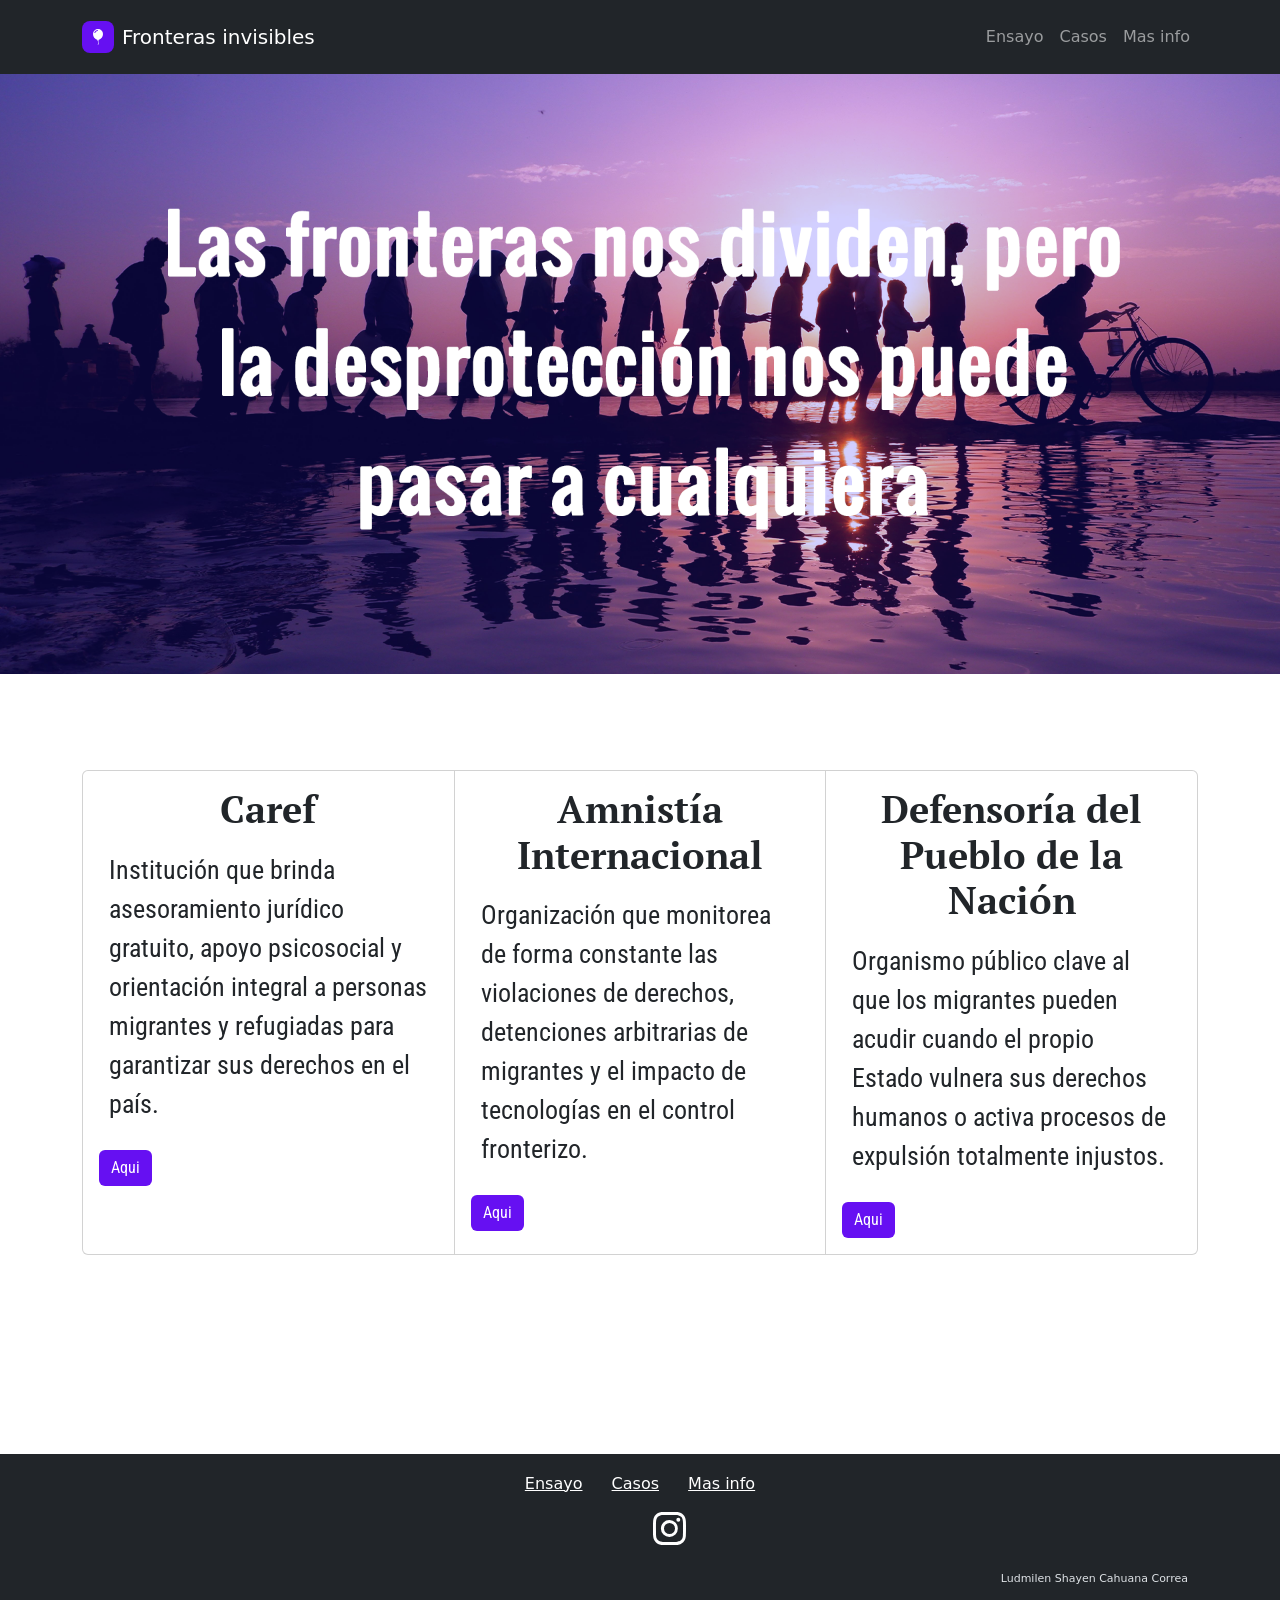
<file: pagina03.html>
<!DOCTYPE html>
<html data-bs-theme="light" lang="en">

<head>
    <meta charset="utf-8">
    <meta name="viewport" content="width=device-width, initial-scale=1.0, shrink-to-fit=no">
    <title>tp finaL LUDMILEN</title>
    <link rel="apple-touch-icon" type="image/png" sizes="180x180" href="assets/img/fav-180.png">
    <link rel="icon" type="image/png" sizes="16x16" href="assets/img/fav-16.png">
    <link rel="icon" type="image/png" sizes="32x32" href="assets/img/fav-32.png">
    <link rel="icon" type="image/png" sizes="180x180" href="assets/img/fav-180.png">
    <link rel="stylesheet" href="assets/bootstrap/css/bootstrap.min.css">
    <link rel="stylesheet" href="https://fonts.googleapis.com/css?family=ABeeZee&amp;display=swap">
    <link rel="stylesheet" href="https://fonts.googleapis.com/css?family=Abel&amp;display=swap">
    <link rel="stylesheet" href="https://fonts.googleapis.com/css?family=Abhaya+Libre&amp;display=swap">
    <link rel="stylesheet" href="https://fonts.googleapis.com/css?family=Aboreto&amp;display=swap">
    <link rel="stylesheet" href="https://fonts.googleapis.com/css?family=Abril+Fatface&amp;display=swap">
    <link rel="stylesheet" href="https://fonts.googleapis.com/css?family=Abyssinica+SIL&amp;display=swap">
    <link rel="stylesheet" href="https://fonts.googleapis.com/css?family=Open+Sans&amp;display=swap">
    <link rel="stylesheet" href="https://fonts.googleapis.com/css?family=Oswald&amp;display=swap">
    <link rel="stylesheet" href="https://fonts.googleapis.com/css?family=PT+Serif&amp;display=swap">
    <link rel="stylesheet" href="https://fonts.googleapis.com/css?family=Roboto&amp;display=swap">
    <link rel="stylesheet" href="https://fonts.googleapis.com/css?family=Roboto+Condensed&amp;display=swap">
    <link rel="stylesheet" href="https://fonts.googleapis.com/css?family=Roboto+Flex&amp;display=swap">
    <link rel="stylesheet" href="https://fonts.googleapis.com/css?family=Roboto+Mono&amp;display=swap">
    <link rel="stylesheet" href="https://fonts.googleapis.com/css?family=Roboto+Serif&amp;display=swap">
    <link rel="stylesheet" href="https://fonts.googleapis.com/css?family=Roboto+Slab&amp;display=swap">
    <link rel="stylesheet" href="assets/css/Horizontal-Parallax-style.css">
    <link rel="stylesheet" href="assets/css/Lightbox-Gallery-baguetteBox.min.css">
    <link rel="stylesheet" href="assets/css/Navbar-Centered-Brand-Dark-icons.css">
    <link rel="stylesheet" href="assets/css/Paralax-Hero-Banner.css">
    <link rel="stylesheet" href="assets/css/Paralax-Hero-Banner-Hero-Technology.css">
    <link rel="stylesheet" href="assets/css/Responsive-YouTube-Video-Section-Dark-Centered.css">
</head>

<body>
    <nav class="navbar navbar-expand-md bg-dark py-3" data-bs-theme="dark" style="color: var(--bs-indigo);background: var(--bs-indigo);">
        <div class="container"><a class="navbar-brand d-flex align-items-center" href="index.html"><span class="bs-icon-sm bs-icon-rounded bs-icon-primary d-flex justify-content-center align-items-center me-2 bs-icon" style="background: var(--bs-indigo);border-style: none;border-color: var(--bs-indigo);"><svg class="bi bi-balloon-fill" xmlns="http://www.w3.org/2000/svg" width="1em" height="1em" fill="currentColor" viewBox="0 0 16 16">
                        <path fill-rule="evenodd" d="M8.48 10.901C11.211 10.227 13 7.837 13 5A5 5 0 0 0 3 5c0 2.837 1.789 5.227 4.52 5.901l-.244.487a.25.25 0 1 0 .448.224l.04-.08c.009.17.024.315.051.45.068.344.208.622.448 1.102l.013.028c.212.422.182.85.05 1.246-.135.402-.366.751-.534 1.003a.25.25 0 0 0 .416.278l.004-.007c.166-.248.431-.646.588-1.115.16-.479.212-1.051-.076-1.629-.258-.515-.365-.732-.419-1.004a2.376 2.376 0 0 1-.037-.289l.008.017a.25.25 0 1 0 .448-.224l-.244-.487ZM4.352 3.356a4.004 4.004 0 0 1 3.15-2.325C7.774.997 8 1.224 8 1.5c0 .276-.226.496-.498.542-.95.162-1.749.78-2.173 1.617a.595.595 0 0 1-.52.341c-.346 0-.599-.329-.457-.644Z"></path>
                    </svg></span><span>Fronteras invisibles</span></a><button class="navbar-toggler" data-bs-toggle="collapse" data-bs-target="#navcol-5"><span class="visually-hidden">Toggle navigation</span><span class="navbar-toggler-icon"></span></button>
            <div class="collapse navbar-collapse" id="navcol-5">
                <ul class="navbar-nav ms-auto">
                    <li class="nav-item"><a class="nav-link" href="index.html"></a></li>
                    <li class="nav-item"><a class="nav-link" href="pagina01.html">Ensayo</a></li>
                    <li class="nav-item"><a class="nav-link" href="pagina02.html">Casos</a></li>
                    <li class="nav-item"><a class="nav-link" href="pagina03.html">Mas info</a></li>
                </ul>
            </div>
        </div>
    </nav><img class="img-fluid" width="1920" height="900" src="assets/img/jhjgh.png">
    <section class="py-4 py-xl-5"></section>
    <div class="container">
        <div class="row">
            <div class="col-md-12">
                <div class="card-group">
                    <div class="card">
                        <div class="card-body">
                            <h4 class="text-dark card-title" style="text-align: center;font-size: 38px;background: rgba(102,16,242,0);transform: translate(0px);border-style: none;font-family: 'PT Serif', serif;font-weight: bold;">Caref</h4>
                            <p class="text-dark card-text" style="text-align: left;font-size: 26px;font-family: 'Roboto Condensed', sans-serif;">Institución que brinda asesoramiento jurídico gratuito, apoyo psicosocial y orientación integral a personas migrantes y refugiadas para garantizar sus derechos en el país.</p><a class="btn btn-primary" role="button" href="https://caref.org.ar/" target="_blank" style="background: rgb(102,16,242);border-style: none;font-family: 'Roboto Condensed', sans-serif;">Aqui</a>
                        </div>
                    </div>
                    <div class="card">
                        <div class="card-body">
                            <h4 class="text-dark card-title" style="text-align: center;font-size: 38px;background: rgba(253,126,20,0);border-style: none;font-family: 'PT Serif', serif;font-weight: bold;">Amnistía Internacional</h4>
                            <p class="text-dark card-text" style="text-align: left;font-size: 26px;font-family: 'Roboto Condensed', sans-serif;">Organización que monitorea de forma constante las violaciones de derechos, detenciones arbitrarias de migrantes y el impacto de tecnologías en el control fronterizo.</p><a class="btn btn-primary" role="button" href="https://amnistia.org.ar/" target="_blank" style="background: rgb(102,16,242);border-style: none;font-family: 'Roboto Condensed', sans-serif;">Aqui</a>
                        </div>
                    </div>
                    <div class="card">
                        <div class="card-body">
                            <h4 class="text-dark card-title" style="text-align: center;font-size: 38px;background: rgba(102,16,242,0);border-style: none;font-family: 'PT Serif', serif;font-weight: bold;">Defensoría del Pueblo de la Nación </h4>
                            <p class="text-dark card-text" style="text-align: left;font-size: 26px;font-family: 'Roboto Condensed', sans-serif;">Organismo público clave al que los migrantes pueden acudir cuando el propio Estado vulnera sus derechos humanos o activa procesos de expulsión totalmente injustos.</p><a class="btn btn-primary" role="button" href="https://www.dpn.gob.ar/" target="_blank" style="background: rgb(102,16,242);border-style: none;font-family: 'Roboto Condensed', sans-serif;">Aqui</a>
                        </div>
                    </div>
                </div>
            </div>
        </div>
    </div>
    <footer class="text-center bg-body" data-bs-theme="dark" style="transform: translateY(199px);">
        <div class="container py-4 py-lg-5" style="transform: translateY(-30px);">
            <ul class="list-inline">
                <li class="list-inline-item me-4"><a class="link-body-emphasis" href="pagina01.html">Ensayo</a></li>
                <li class="list-inline-item me-4"><a class="link-body-emphasis" href="pagina02.html">Casos</a></li>
                <li class="list-inline-item"><a class="link-body-emphasis" href="pagina03.html">Mas info</a></li>
            </ul>
            <ul class="list-inline">
                <li class="list-inline-item me-4"><a href="#"></a></li>
                <li class="list-inline-item me-4"><a href="#"></a></li>
                <li class="list-inline-item"><a href="#https://www.instagram.com/comunicacion.unrc/" target="_blank"><svg class="bi bi-instagram" xmlns="http://www.w3.org/2000/svg" width="1em" height="1em" fill="currentColor" viewBox="0 0 16 16" style="color: rgb(255,255,255);font-size: 33px;">
                            <path d="M8 0C5.829 0 5.556.01 4.703.048 3.85.088 3.269.222 2.76.42a3.917 3.917 0 0 0-1.417.923A3.927 3.927 0 0 0 .42 2.76C.222 3.268.087 3.85.048 4.7.01 5.555 0 5.827 0 8.001c0 2.172.01 2.444.048 3.297.04.852.174 1.433.372 1.942.205.526.478.972.923 1.417.444.445.89.719 1.416.923.51.198 1.09.333 1.942.372C5.555 15.99 5.827 16 8 16s2.444-.01 3.298-.048c.851-.04 1.434-.174 1.943-.372a3.916 3.916 0 0 0 1.416-.923c.445-.445.718-.891.923-1.417.197-.509.332-1.09.372-1.942C15.99 10.445 16 10.173 16 8s-.01-2.445-.048-3.299c-.04-.851-.175-1.433-.372-1.941a3.926 3.926 0 0 0-.923-1.417A3.911 3.911 0 0 0 13.24.42c-.51-.198-1.092-.333-1.943-.372C10.443.01 10.172 0 7.998 0h.003zm-.717 1.442h.718c2.136 0 2.389.007 3.232.046.78.035 1.204.166 1.486.275.373.145.64.319.92.599.28.28.453.546.598.92.11.281.24.705.275 1.485.039.843.047 1.096.047 3.231s-.008 2.389-.047 3.232c-.035.78-.166 1.203-.275 1.485a2.47 2.47 0 0 1-.599.919c-.28.28-.546.453-.92.598-.28.11-.704.24-1.485.276-.843.038-1.096.047-3.232.047s-2.39-.009-3.233-.047c-.78-.036-1.203-.166-1.485-.276a2.478 2.478 0 0 1-.92-.598 2.48 2.48 0 0 1-.6-.92c-.109-.281-.24-.705-.275-1.485-.038-.843-.046-1.096-.046-3.233 0-2.136.008-2.388.046-3.231.036-.78.166-1.204.276-1.486.145-.373.319-.64.599-.92.28-.28.546-.453.92-.598.282-.11.705-.24 1.485-.276.738-.034 1.024-.044 2.515-.045v.002zm4.988 1.328a.96.96 0 1 0 0 1.92.96.96 0 0 0 0-1.92zm-4.27 1.122a4.109 4.109 0 1 0 0 8.217 4.109 4.109 0 0 0 0-8.217zm0 1.441a2.667 2.667 0 1 1 0 5.334 2.667 2.667 0 0 1 0-5.334"></path>
                        </svg></a></li>
            </ul>
            <p class="text-body mb-0" style="font-size: 11px;">Ludmilen Shayen Cahuana Correa</p>
        </div>
    </footer>
    <script src="assets/bootstrap/js/bootstrap.min.js"></script>
    <script src="assets/js/Horizontal-Parallax.js"></script>
    <script src="assets/js/Lightbox-Gallery-baguetteBox.min.js"></script>
    <script src="assets/js/Lightbox-Gallery.js"></script>
    <script src="assets/js/Paralax-Hero-Banner-untitled.js"></script>
</body>

</html>
</file>
<file: assets/css/Horizontal-Parallax-style.css>
* {
  padding: 0;
  margin: 0;
}

.parent {
  width: 100%;
  height: 100vh;
  overflow: hidden;
  /*overflow-x: scroll;*/
  overflow-x: hidden;
  white-space: nowrap;
}

.child {
  display: inline-block;
  vertical-align: top;
  width: 100%;
  height: 100vh;
  background-attachment: fixed;
  background-size: cover;
  background-repeat: no-repeat;
}

.h1, h1 {
  float: right;
  color: white;
  font-size: 65px;
  padding: 10px;
}

p {
  float: right;
  color: white;
  font-size: 35px;
  padding: 10px;
  clear: both;
}

.left-col p, .left-col h1 {
  float: left;
  color: white;
  font-size: 35px;
  padding: 10px;
  clear: both;
}

.decoration-other-content {
  width: 100%;
  height: 105vh;
  background-position: center;
  background-size: cover;
  background-repeat: no-repeat;
  padding: 0;
  margin-top: 10px;
  margin-bottom: 10px;
}

@media (max-width:767px) {
  .decoration-other-content {
    width: 100%;
    height: 39vh;
    background-position: center;
    background-size: cover;
    background-repeat: no-repeat;
    padding: 0;
    margin-top: 10px;
    margin-bottom: 10px;
  }
}

@media (max-width:767px) {
  .parent {
    width: 100%;
    height: 43vh;
    overflow: scroll;
  }
}

@media (max-width:767px) {
  .child {
    height: 40vh;
    background-attachment: scroll;
  }
}

@media (max-width:767px) {
  .h1, h1 {
    float: right;
    color: white;
    font-size: 35px;
    padding: 10px;
  }
}

@media (max-width:767px) {
  p {
    float: right;
    color: white;
    font-size: 20px;
    clear: both;
    padding: 10px;
  }
}
</file>
<file: assets/css/Navbar-Centered-Brand-Dark-icons.css>
.bs-icon {
  --bs-icon-size: .75rem;
  display: flex;
  flex-shrink: 0;
  justify-content: center;
  align-items: center;
  font-size: var(--bs-icon-size);
  width: calc(var(--bs-icon-size) * 2);
  height: calc(var(--bs-icon-size) * 2);
  color: var(--bs-primary);
}

.bs-icon-xs {
  --bs-icon-size: 1rem;
  width: calc(var(--bs-icon-size) * 1.5);
  height: calc(var(--bs-icon-size) * 1.5);
}

.bs-icon-sm {
  --bs-icon-size: 1rem;
}

.bs-icon-md {
  --bs-icon-size: 1.5rem;
}

.bs-icon-lg {
  --bs-icon-size: 2rem;
}

.bs-icon-xl {
  --bs-icon-size: 2.5rem;
}

.bs-icon.bs-icon-primary {
  color: var(--bs-white);
  background: var(--bs-primary);
}

.bs-icon.bs-icon-primary-light {
  color: var(--bs-primary);
  background: rgba(var(--bs-primary-rgb), .2);
}

.bs-icon.bs-icon-semi-white {
  color: var(--bs-primary);
  background: rgba(255, 255, 255, .5);
}

.bs-icon.bs-icon-rounded {
  border-radius: .5rem;
}

.bs-icon.bs-icon-circle {
  border-radius: 50%;
}
</file>
<file: assets/css/Paralax-Hero-Banner.css>
div.jumbotron.hero-technology {
  color: #fff;
  text-align: center;
  background: url('../../assets/img/hero-background-technology.jpg');
  background-size: cover;
  background-position: center top;
  padding-top: 100px;
  padding-bottom: 100px;
  background-attachment: local;
}

h1.hero-title, h2.hero-title, h3.hero-title {
  text-shadow: 0 2px 2px rgba(0,0,0,0.3);
  color: #fff;
  font-weight: 500;
}

p.hero-subtitle {
  max-width: 600px;
  margin: 25px auto;
  padding: 10px 15px;
  background-color: rgba(0,0,0,0.1);
  color: #fff;
  text-shadow: 0 1px 1px rgba(0,0,0,0.7);
  font-weight: 500;
}
</file>
<file: assets/css/Paralax-Hero-Banner-Hero-Technology.css>
div.jumbotron.hero-technology {
  color: #fff;
  text-align: center;
  background: url('../../assets/img/hero-background-technology.jpg');
  background-size: cover;
  background-position: center top;
  padding-top: 100px;
  padding-bottom: 100px;
  background-attachment: local;
}

h1.hero-title, h2.hero-title, h3.hero-title {
  text-shadow: 0 2px 2px rgba(0,0,0,0.3);
  color: #fff;
  font-weight: 500;
}

p.hero-subtitle {
  max-width: 600px;
  margin: 25px auto;
  padding: 10px 15px;
  background-color: rgba(0,0,0,0.1);
  color: #fff;
  text-shadow: 0 1px 1px rgba(0,0,0,0.7);
  font-weight: 500;
}
</file>
<file: assets/css/Responsive-YouTube-Video-Section-Dark-Centered.css>
.clean-block.dark {
  background-color: #222425;
}

.clean-block {
  background-color: #222425;
}

.videoWrapper {
  position: relative;
  padding-bottom: 56.25%;
  height: 0;
}

.videoWrapper iframe {
  position: absolute;
  top: 0;
  left: 0;
  width: 100%;
  height: 100%;
}
</file>
